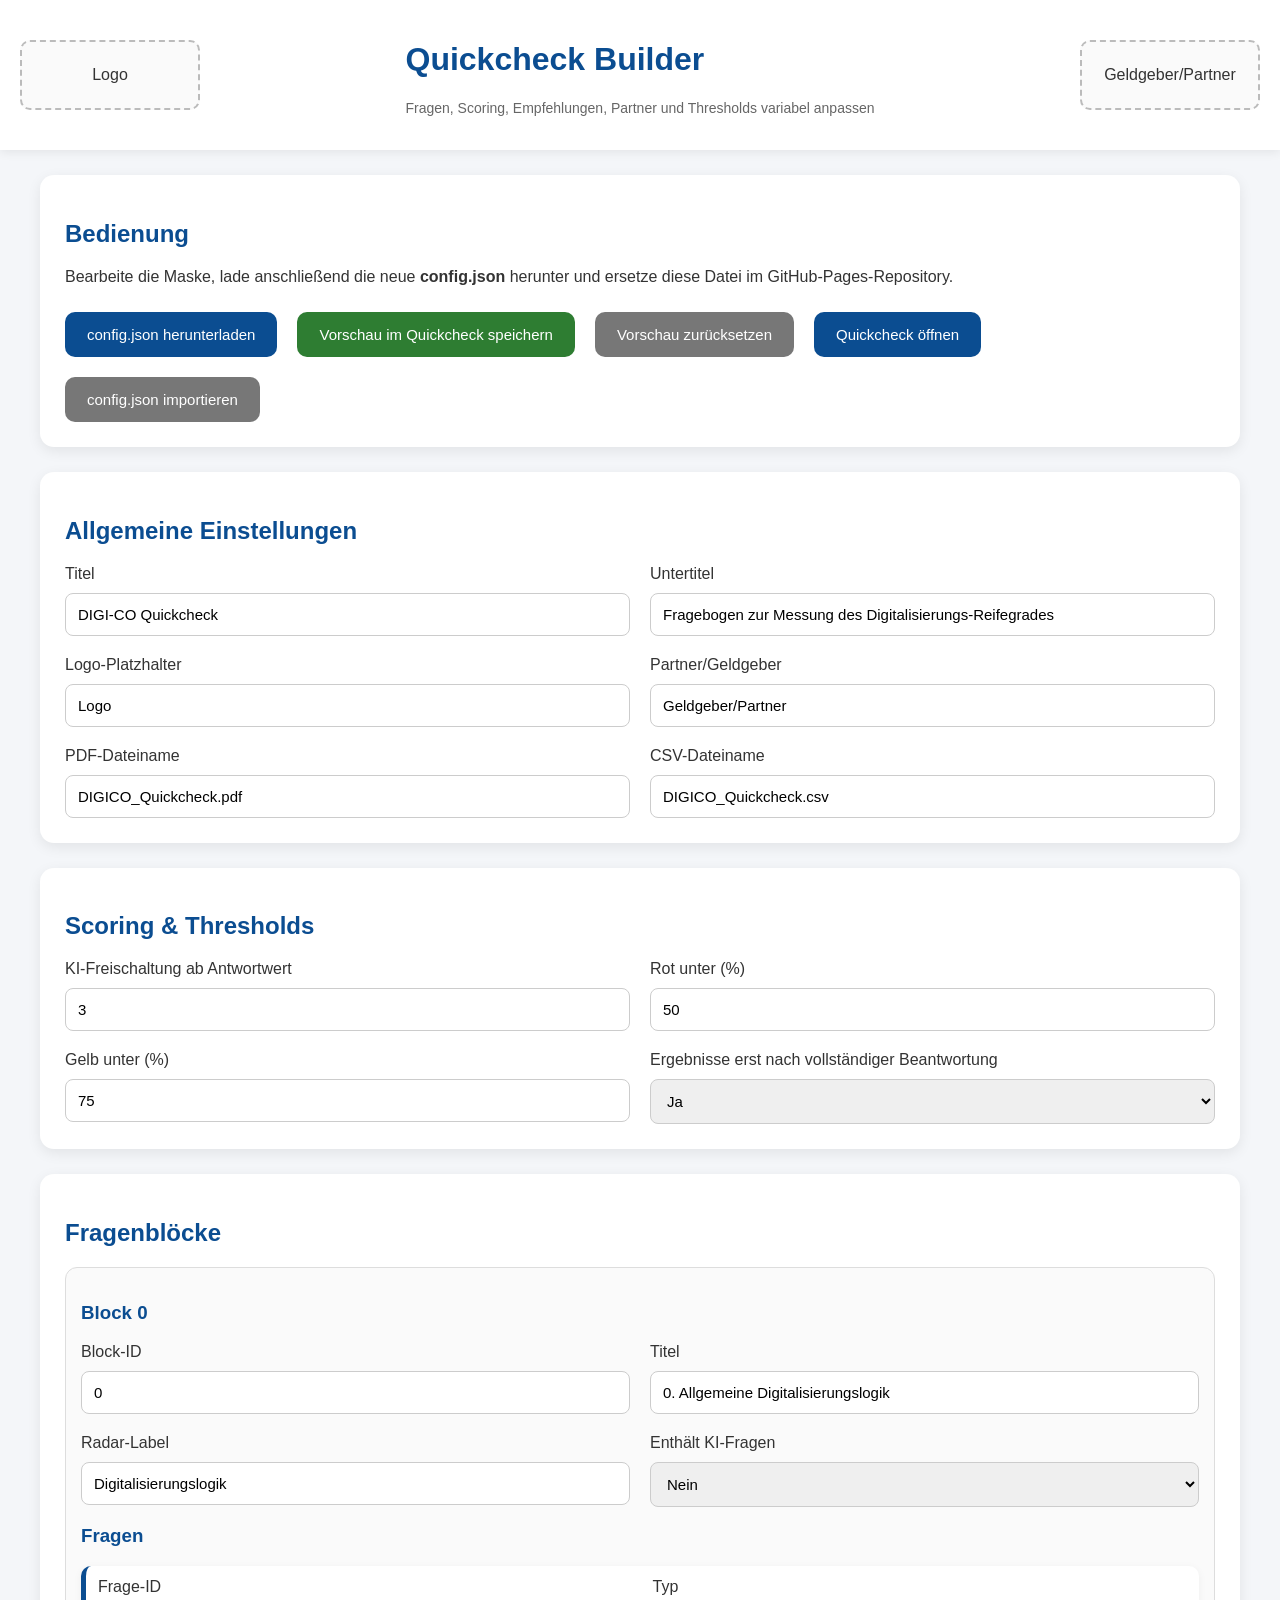
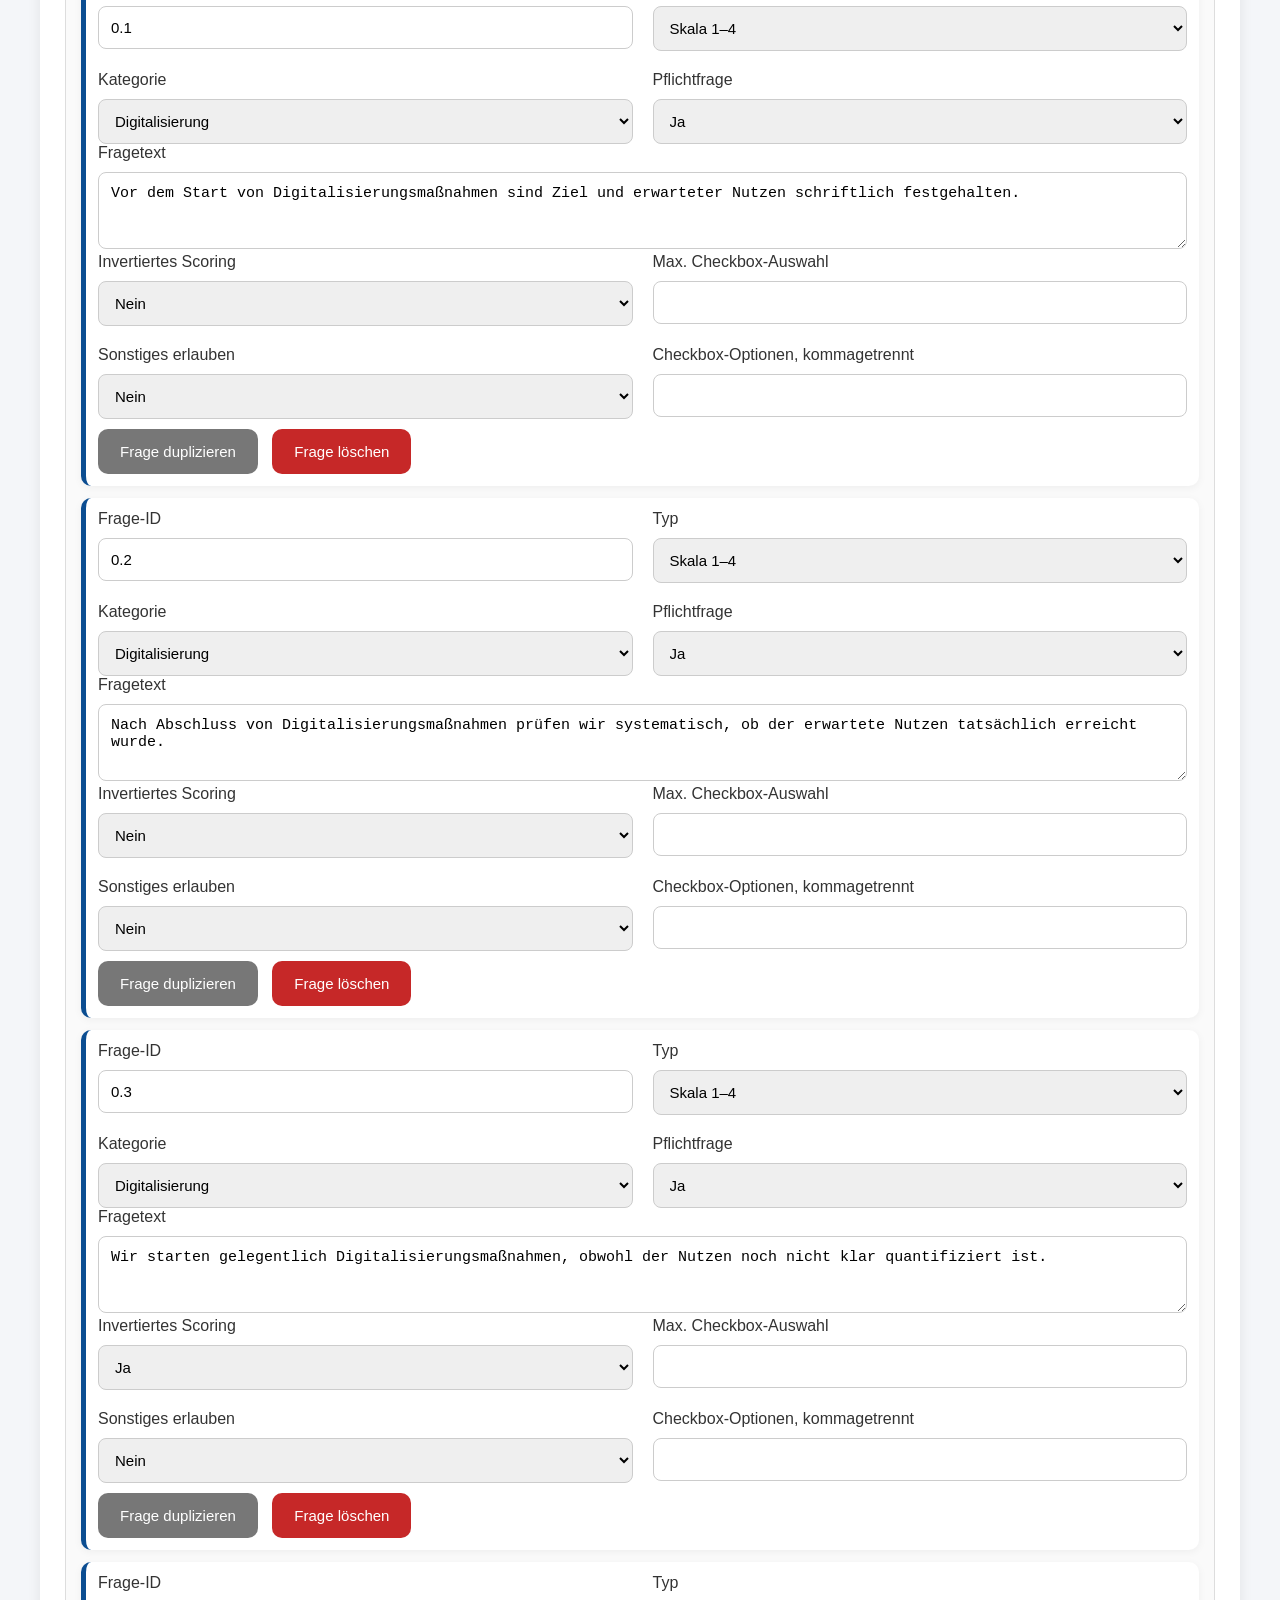
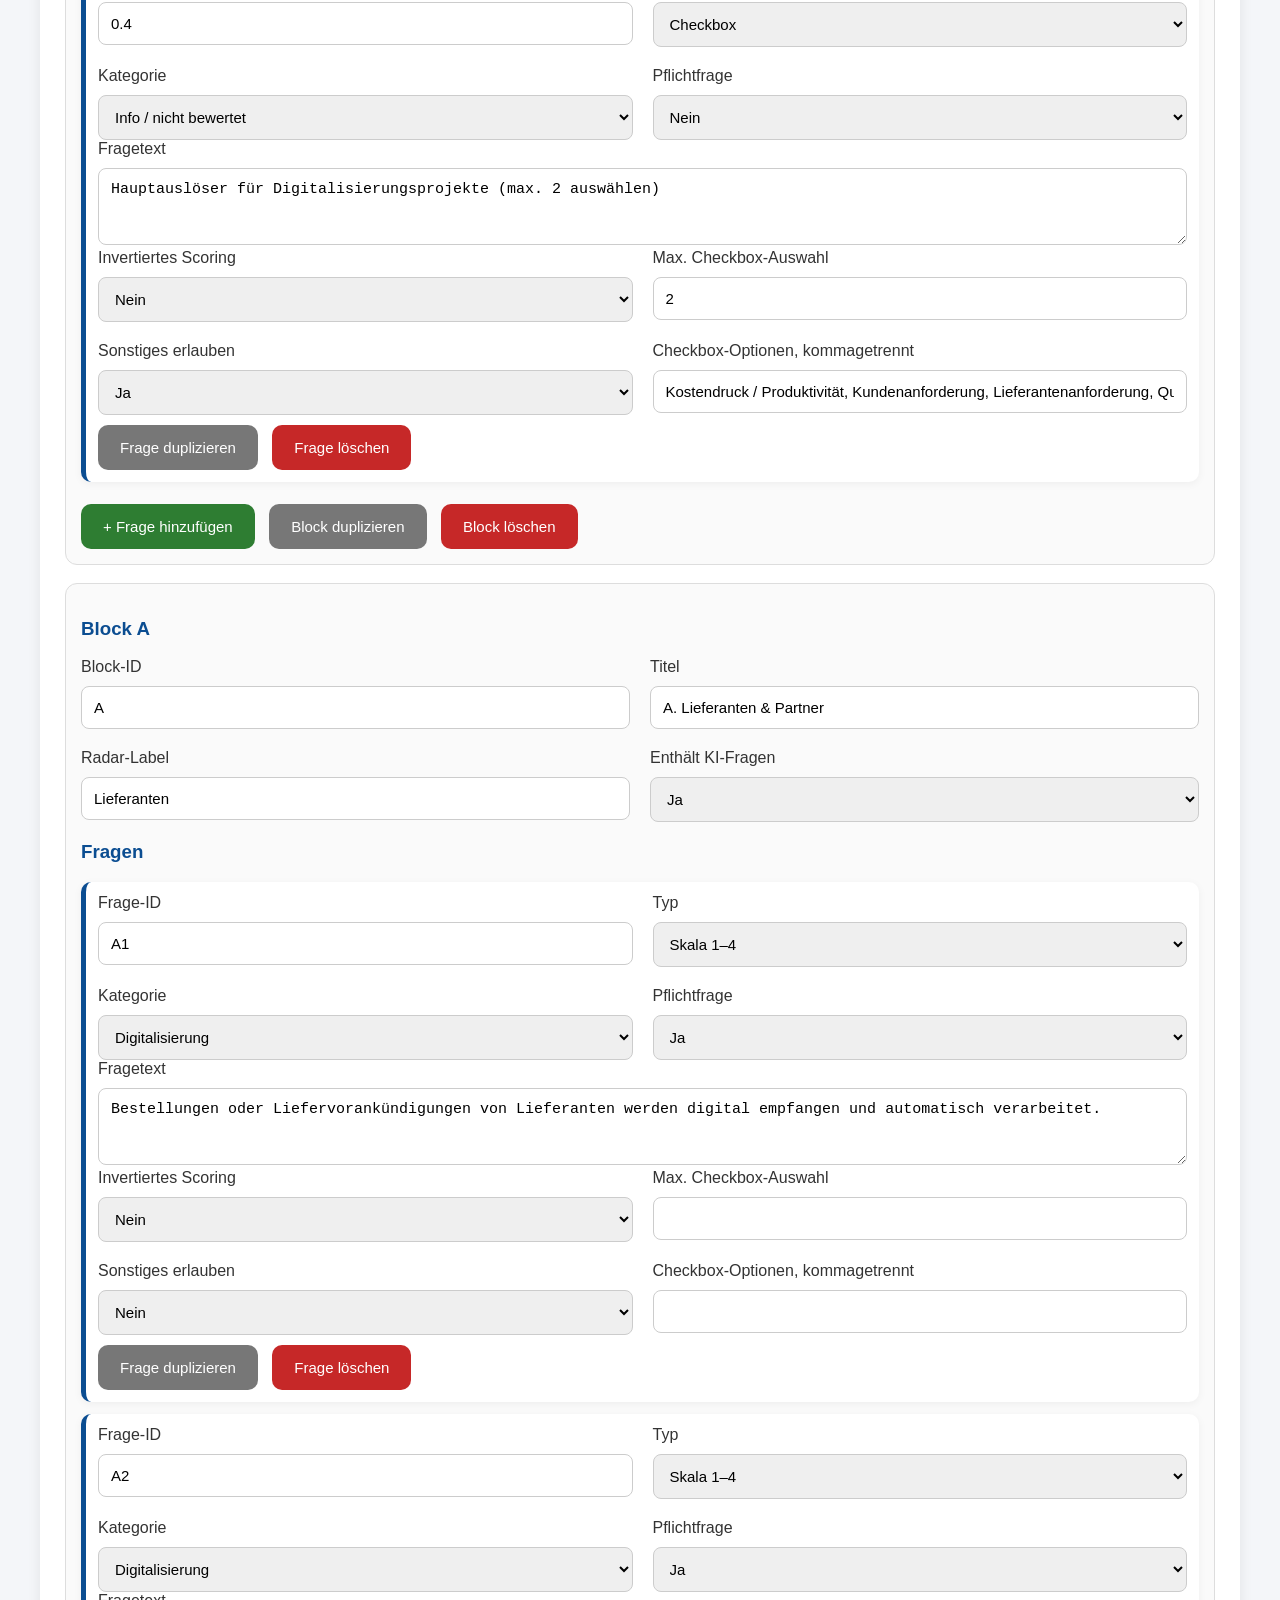
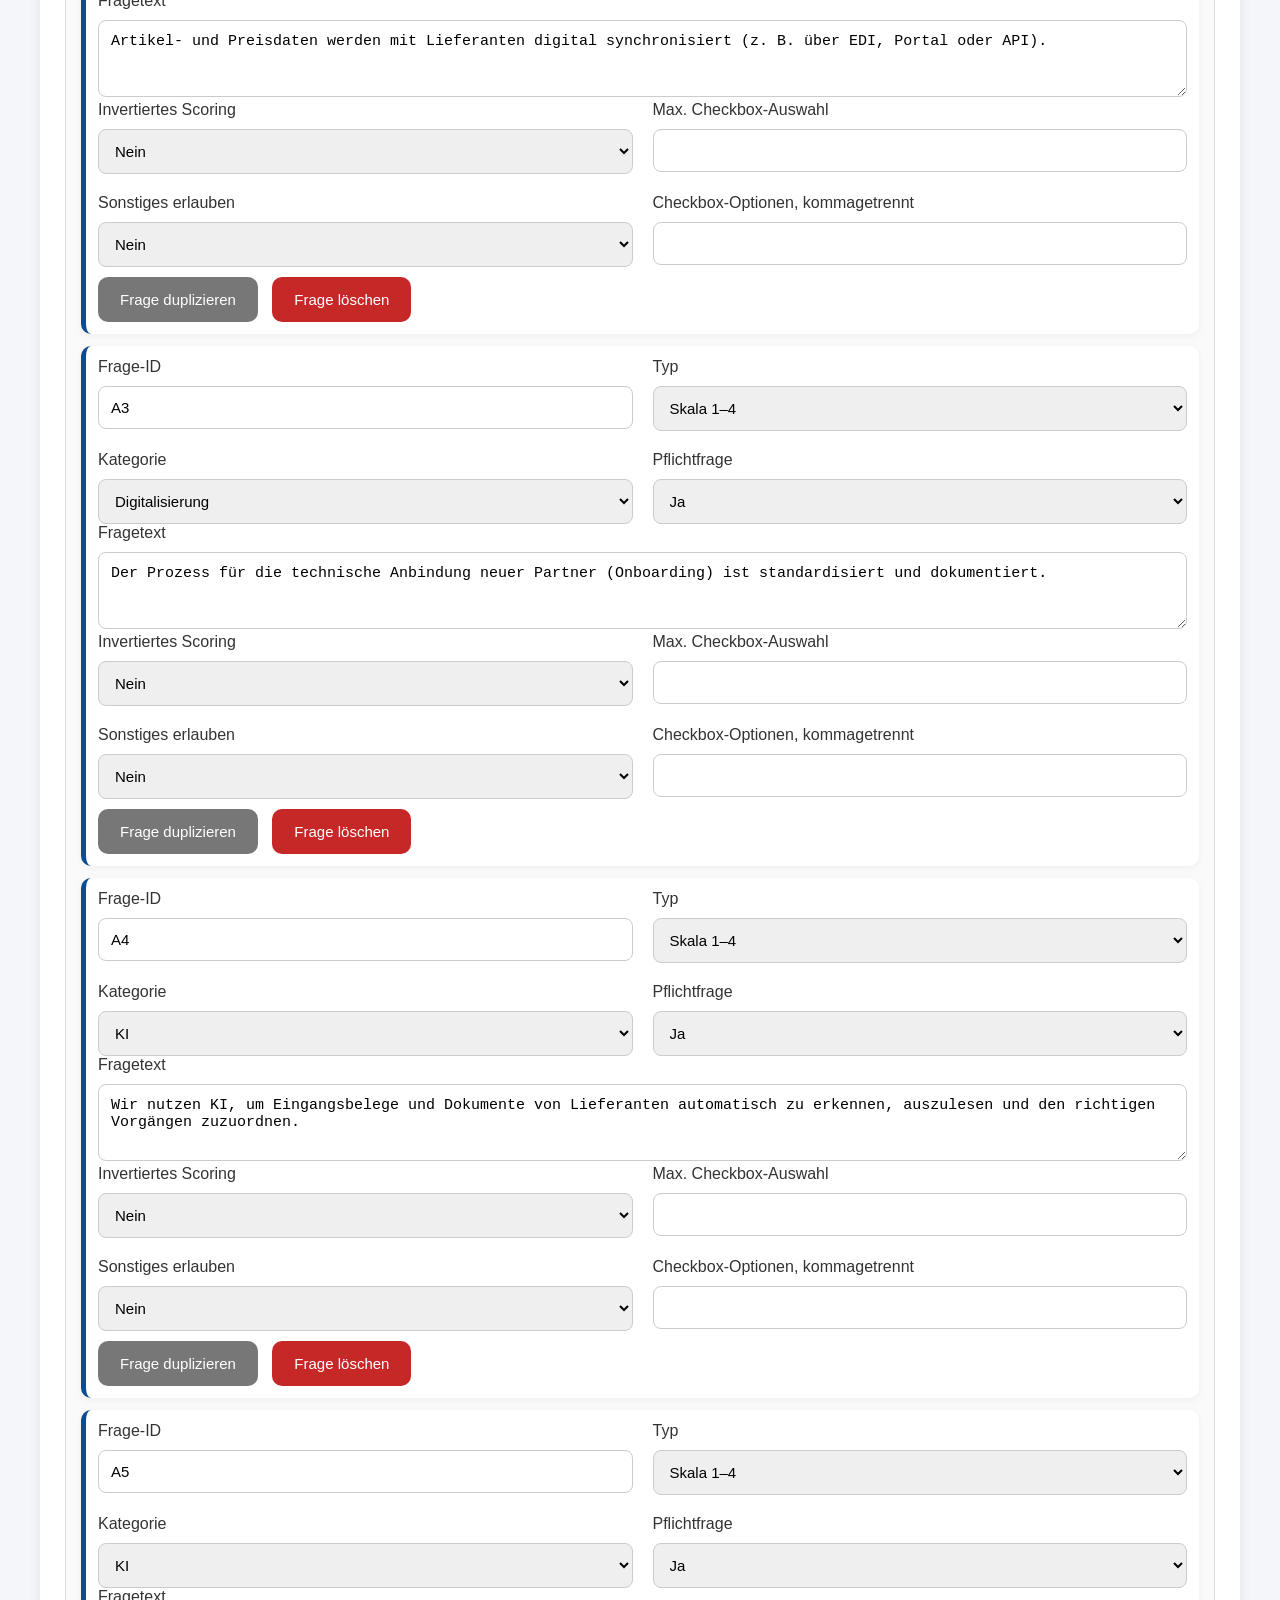
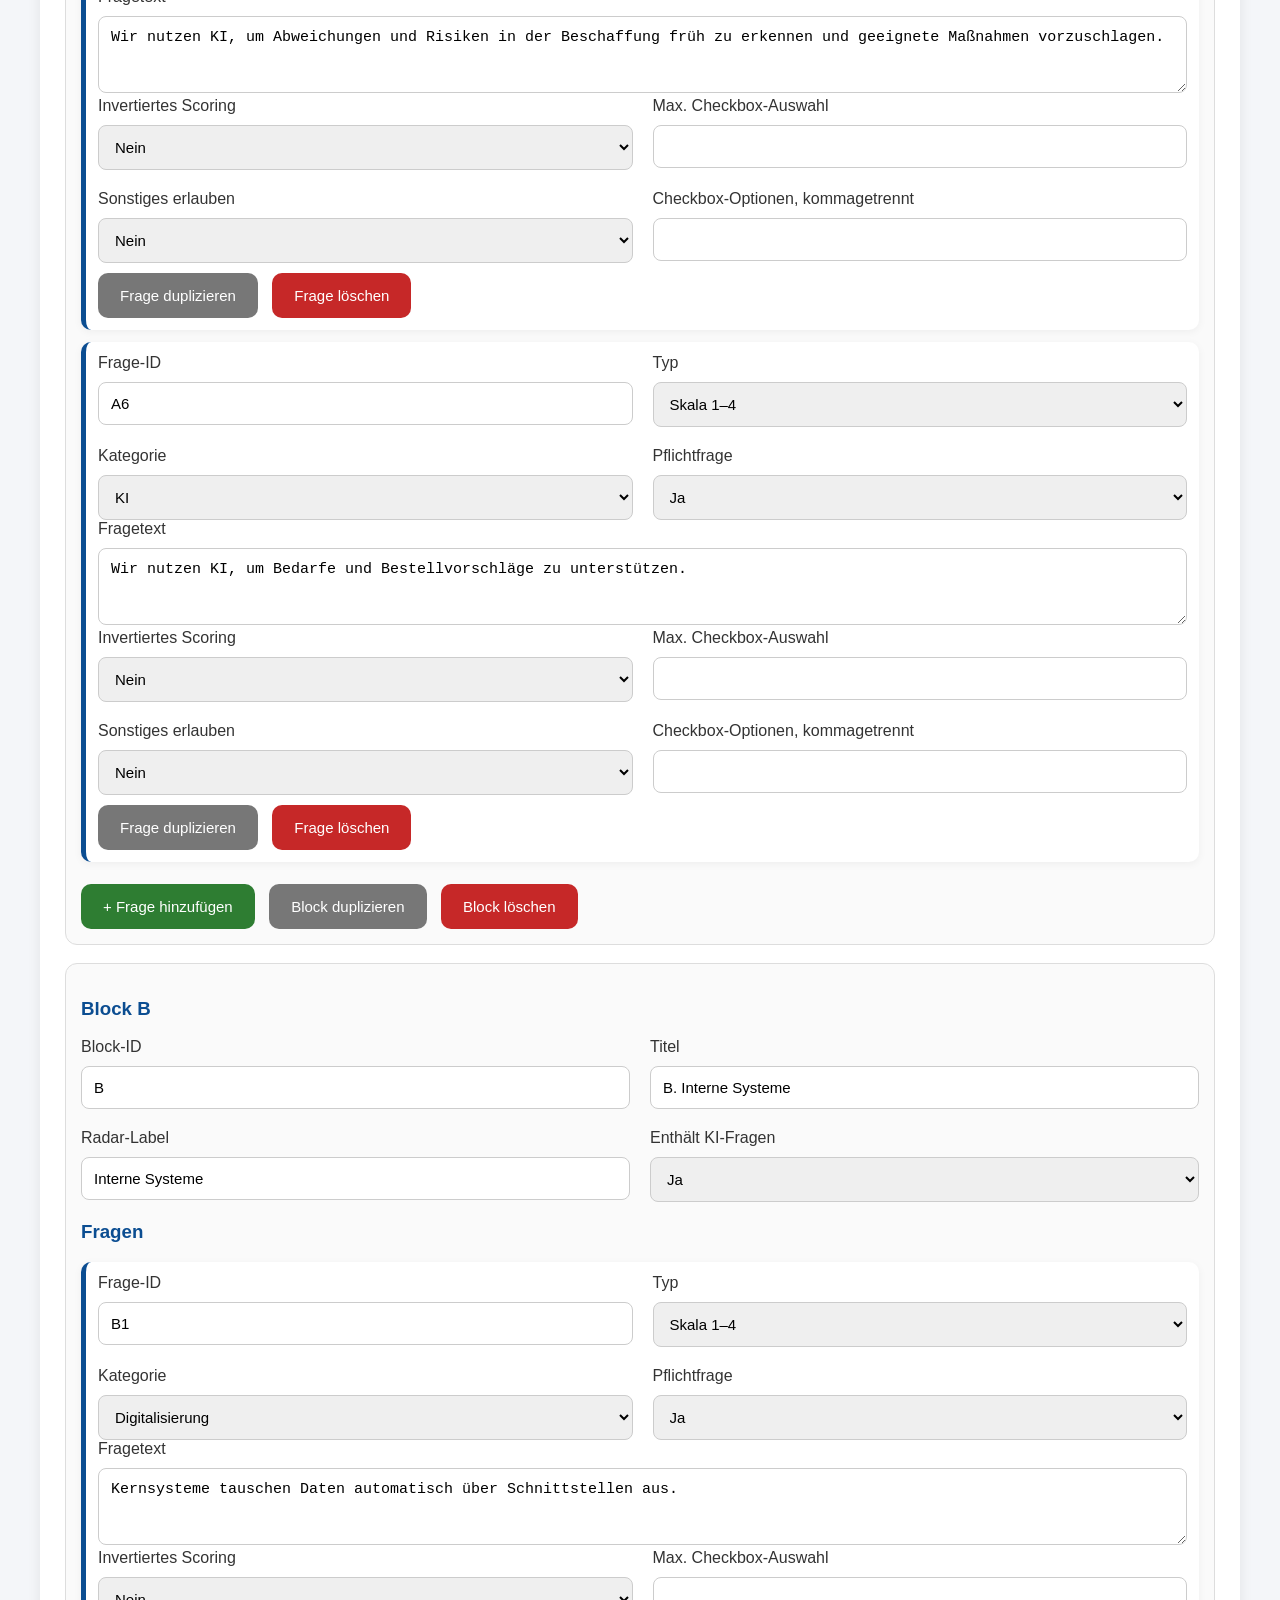
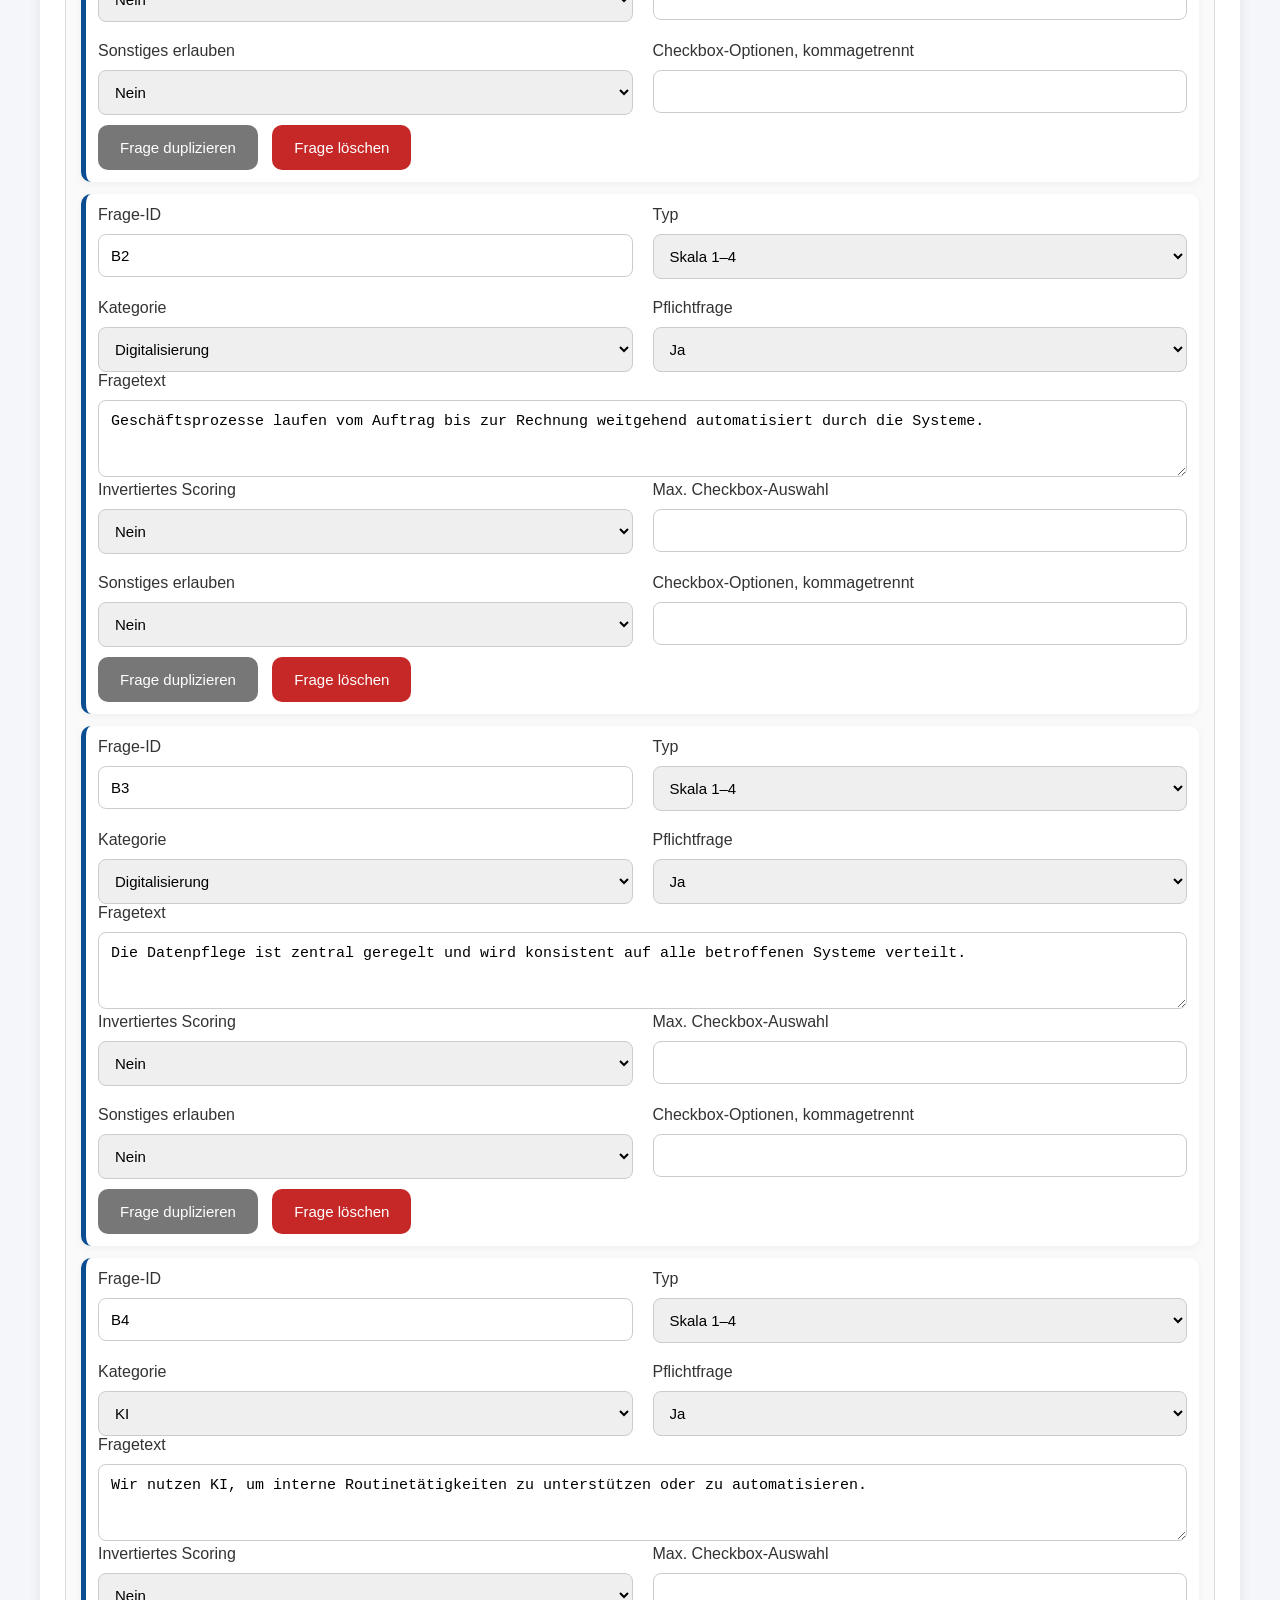
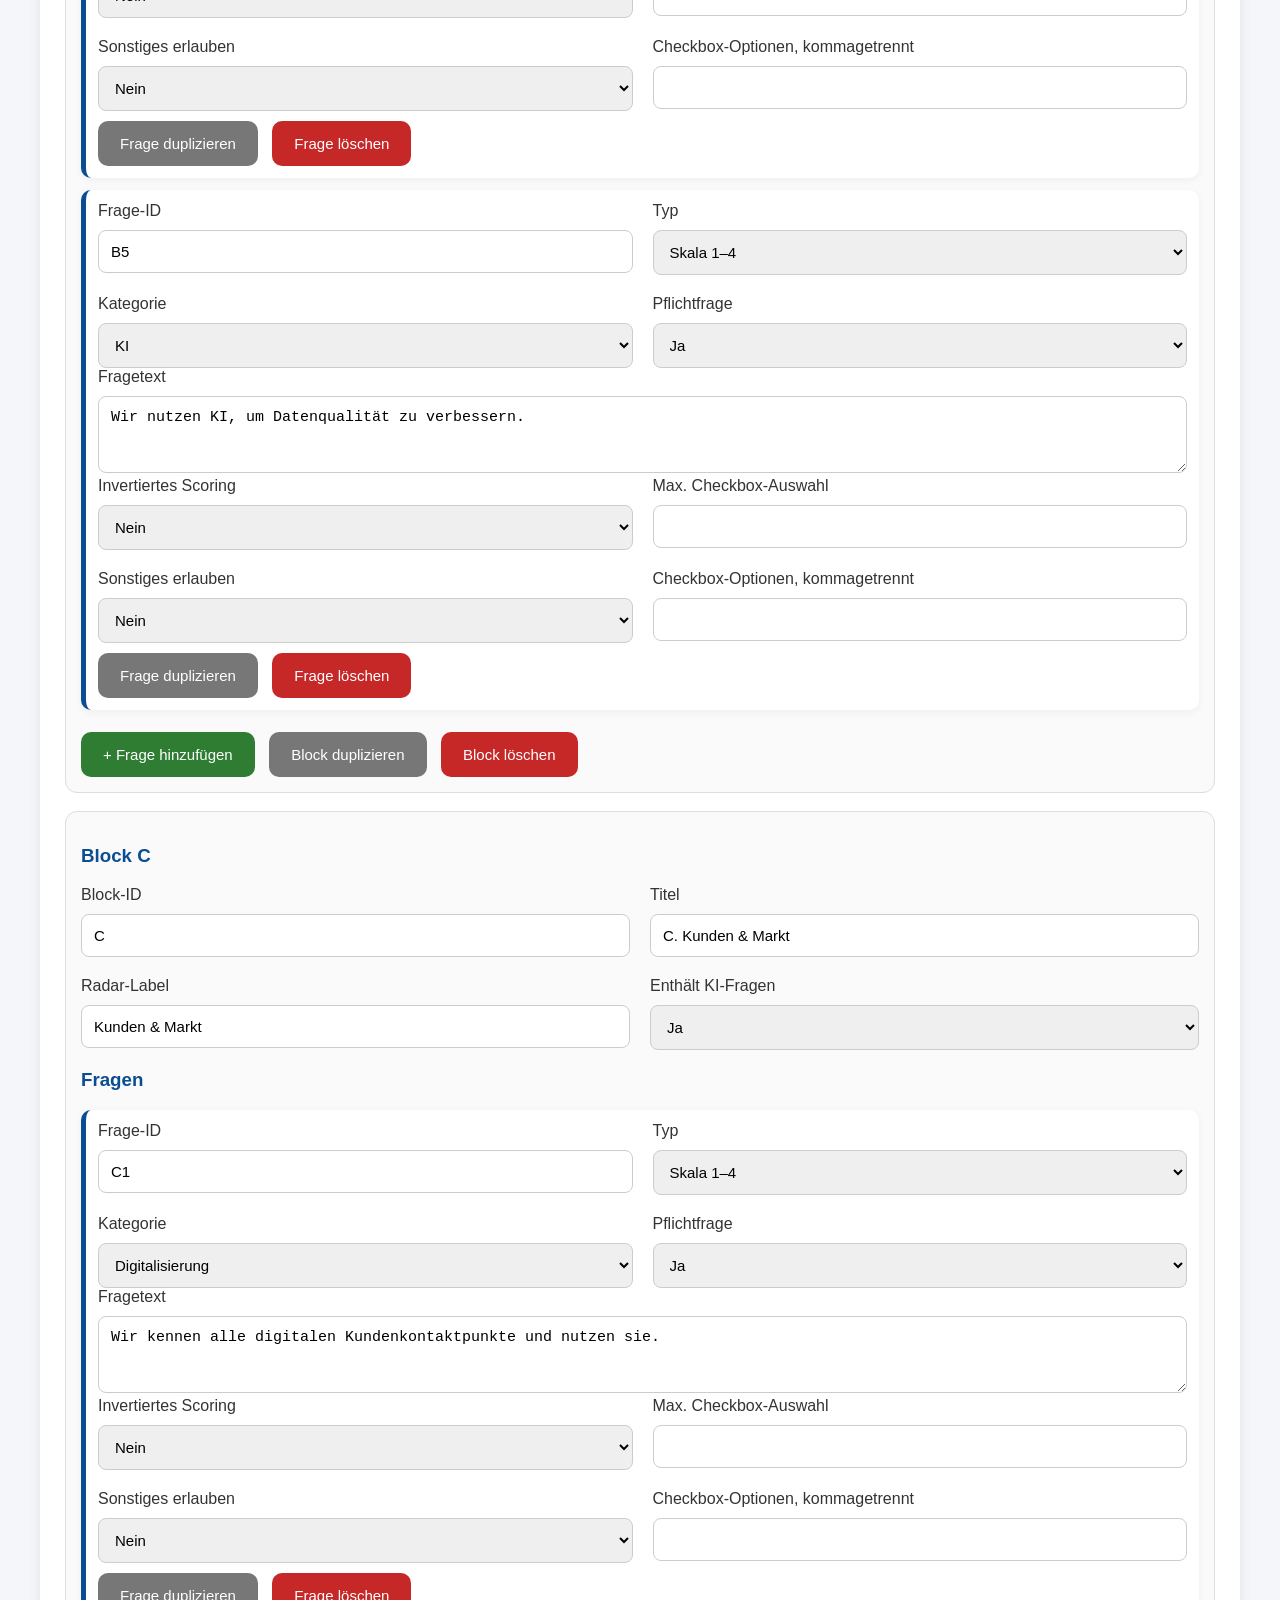
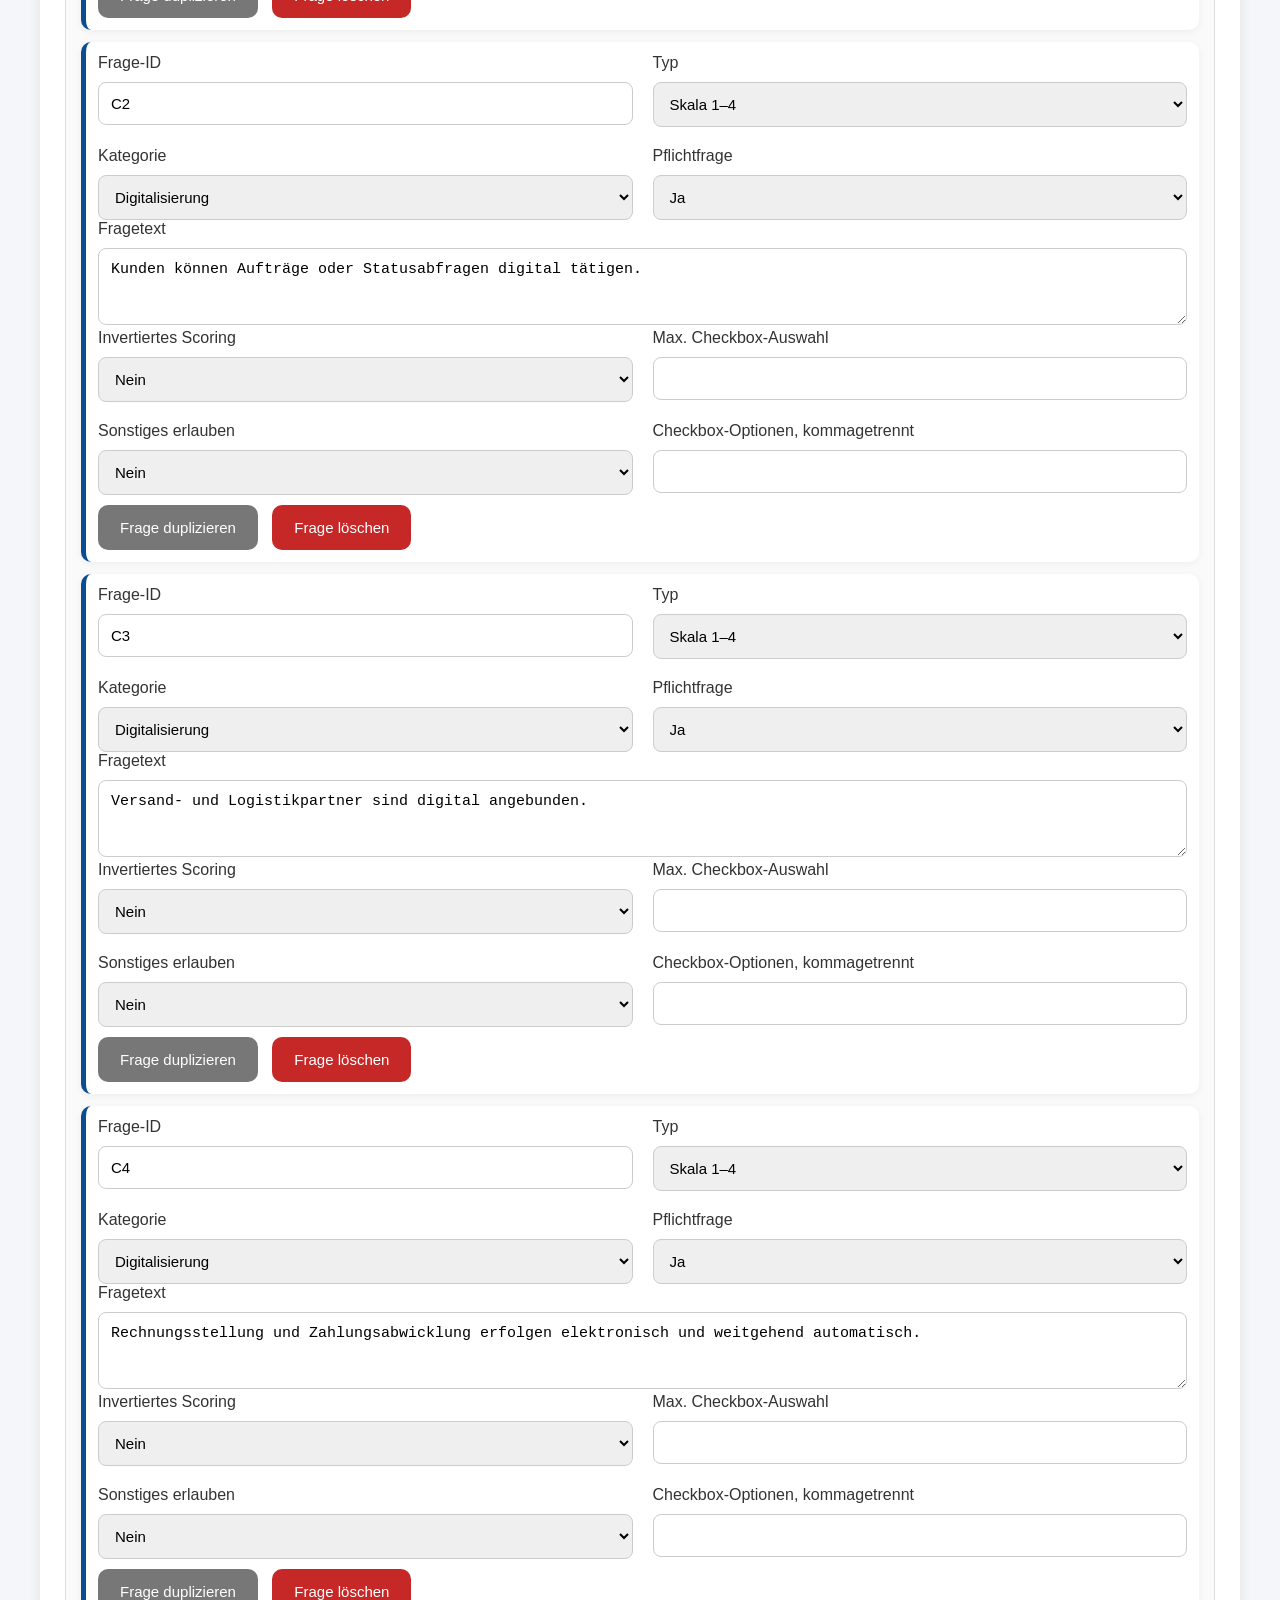
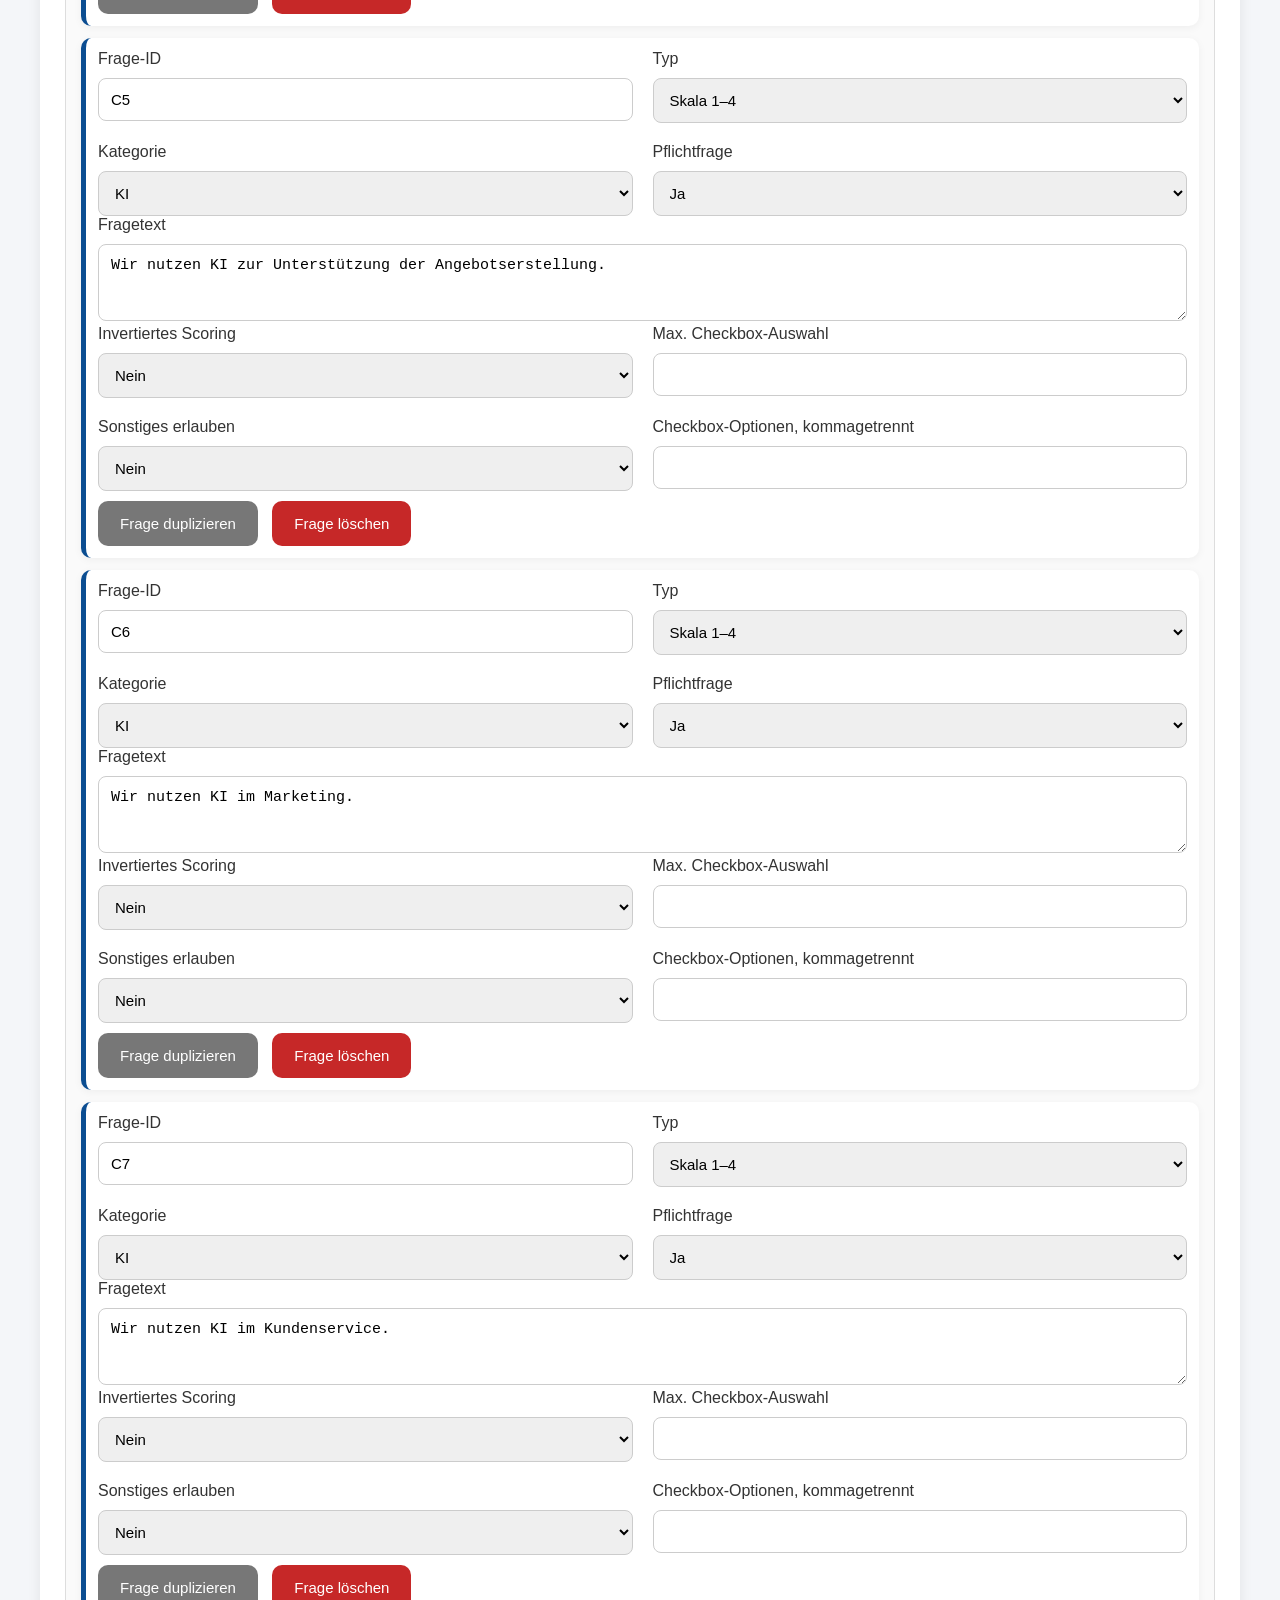
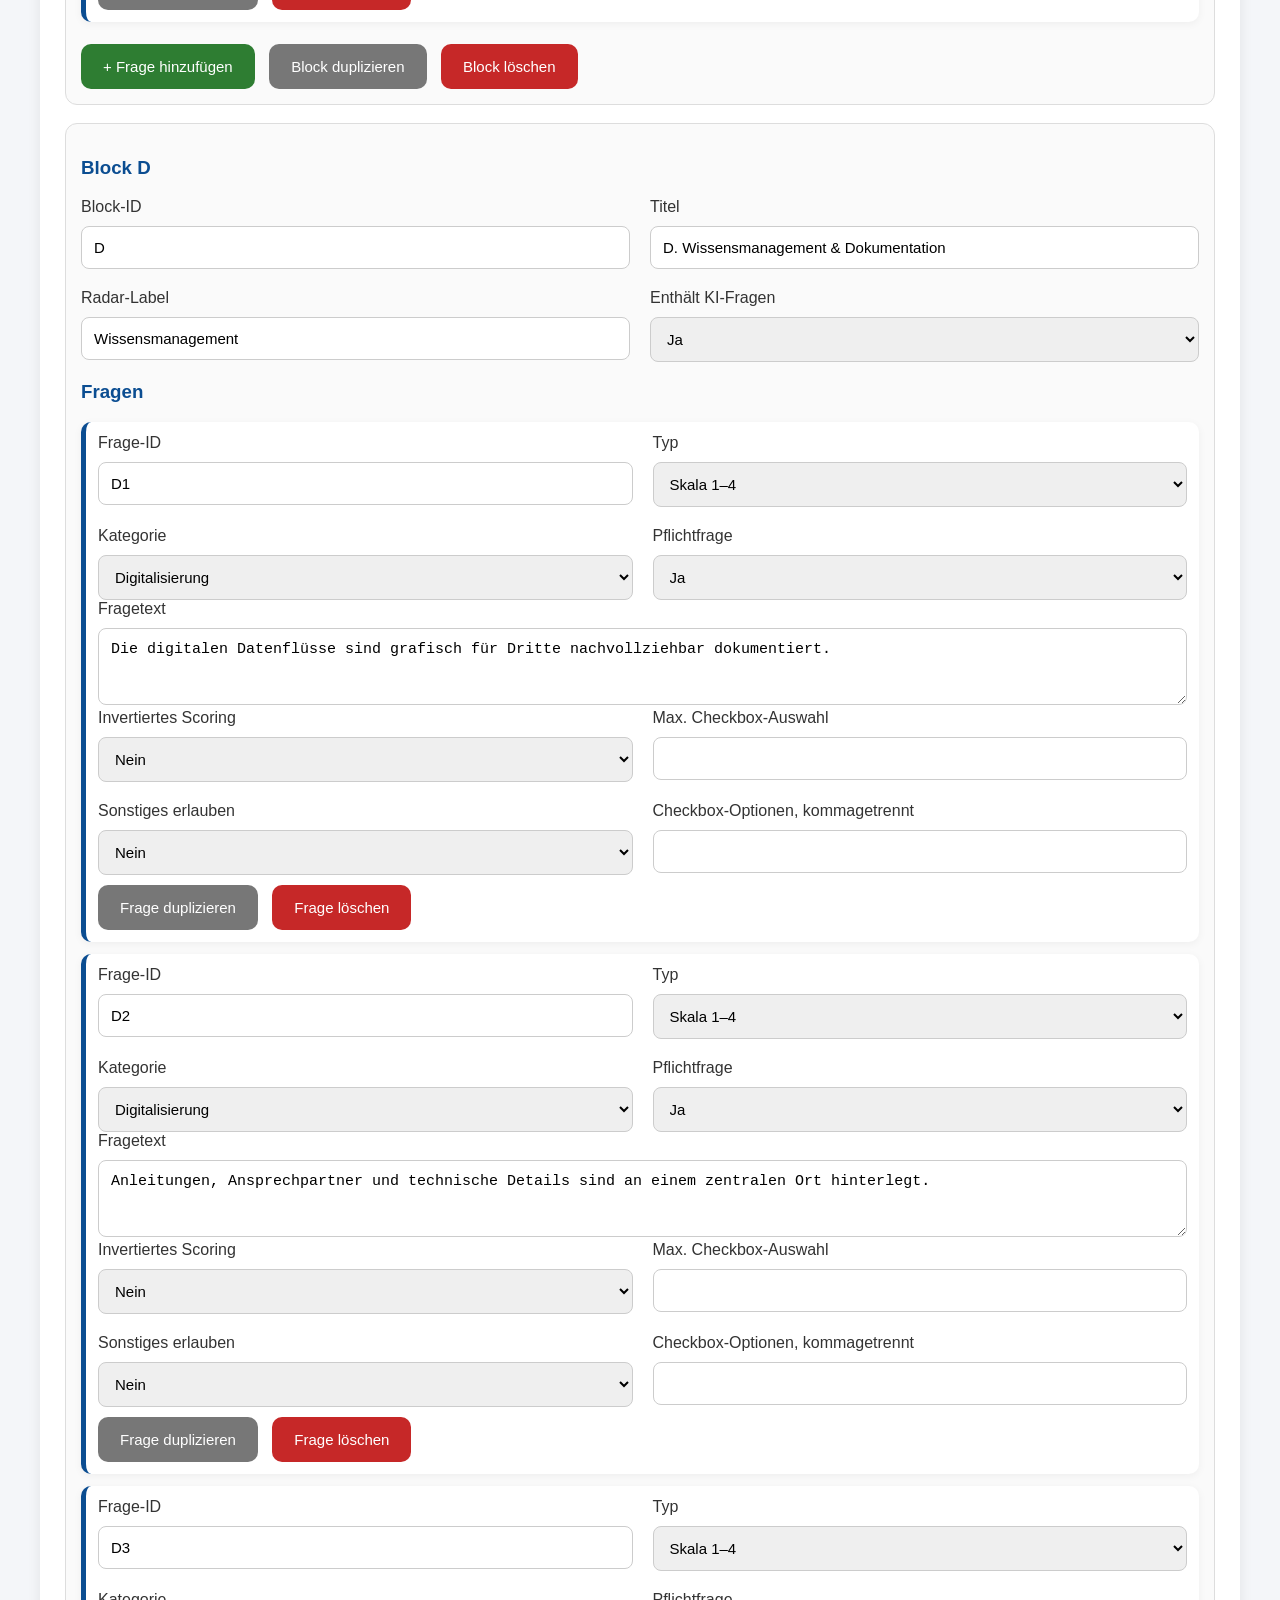
<file: admin.html>
<!DOCTYPE html>
<html lang="de">
<head>
<meta charset="UTF-8">
<meta name="viewport" content="width=device-width, initial-scale=1.0">
<title>Quickcheck Builder</title>
<link rel="stylesheet" href="style.css">
</head>
<body>

<header>
  <div class="logo-box" id="adminLogoBox">Logo</div>
  <div>
    <h1>Quickcheck Builder</h1>
    <p class="small-note">Fragen, Scoring, Empfehlungen, Partner und Thresholds variabel anpassen</p>
  </div>
  <div class="brand-box" id="adminPartnerBox">Geldgeber/Partner</div>
</header>

<div class="container">
  <div class="card">
    <h2>Bedienung</h2>
    <p>Bearbeite die Maske, lade anschließend die neue <strong>config.json</strong> herunter und ersetze diese Datei im GitHub-Pages-Repository.</p>
    <div class="builder-actions">
      <button onclick="downloadConfig()">config.json herunterladen</button>
      <button onclick="previewConfig()" class="success-button">Vorschau im Quickcheck speichern</button>
      <button onclick="clearPreview()" class="secondary-button">Vorschau zurücksetzen</button>
      <a href="index.html"><button type="button">Quickcheck öffnen</button></a>
      <label class="button-like">
        <input type="file" id="importFile" accept="application/json" style="display:none">
      </label>
      <button onclick="document.getElementById('importFile').click()" class="secondary-button">config.json importieren</button>
    </div>
  </div>

  <div class="card">
    <h2>Allgemeine Einstellungen</h2>
    <div class="builder-grid">
      <div>
        <label>Titel</label>
        <input id="metaTitle">
      </div>
      <div>
        <label>Untertitel</label>
        <input id="metaSubtitle">
      </div>
      <div>
        <label>Logo-Platzhalter</label>
        <input id="metaLogoText">
      </div>
      <div>
        <label>Partner/Geldgeber</label>
        <input id="metaPartnerText">
      </div>
      <div>
        <label>PDF-Dateiname</label>
        <input id="metaPdfFileName">
      </div>
      <div>
        <label>CSV-Dateiname</label>
        <input id="metaCsvFileName">
      </div>
    </div>
  </div>

  <div class="card">
    <h2>Scoring & Thresholds</h2>
    <div class="builder-grid">
      <div>
        <label>KI-Freischaltung ab Antwortwert</label>
        <input id="scoreAiUnlockThreshold" type="number" min="1" max="4">
      </div>
      <div>
        <label>Rot unter (%)</label>
        <input id="scoreRedBelow" type="number" min="0" max="100">
      </div>
      <div>
        <label>Gelb unter (%)</label>
        <input id="scoreYellowBelow" type="number" min="0" max="100">
      </div>
      <div>
        <label>Ergebnisse erst nach vollständiger Beantwortung</label>
        <select id="scoreShowResultsOnlyWhenComplete">
          <option value="true">Ja</option>
          <option value="false">Nein</option>
        </select>
      </div>
    </div>
  </div>

  <div class="card">
    <h2>Fragenblöcke</h2>
    <div id="sectionsEditor"></div>
    <button onclick="addSection()" class="success-button">+ Block hinzufügen</button>
  </div>

  <div class="card">
    <h2>Empfehlungen</h2>
    <p class="small-note">Scope Beispiele: <strong>overall</strong>, <strong>digital</strong>, <strong>ai</strong>, <strong>section:A</strong></p>
    <div id="recommendationsEditor"></div>
    <button onclick="addRecommendation()" class="success-button">+ Empfehlung hinzufügen</button>
  </div>

  <div class="card">
    <h2>JSON-Vorschau</h2>
    <textarea id="jsonPreview" rows="18"></textarea>
    <button onclick="applyJsonPreview()" class="secondary-button">JSON aus Vorschau übernehmen</button>
  </div>
</div>

<script src="builder.js"></script>
</body>
</html>
</file>
<file: style.css>
/* =====================================================
   DIGI-CO QUICKCHECK / BUILDER
   Originales Design beibehalten, modular erweitert
   ===================================================== */

:root{
  --primary:#0b4d91;
  --bg:#f4f6f9;
  --success:#2e7d32;
  --warning:#f9a825;
  --danger:#c62828;
  --muted:#777;
}

body{
  margin:0;
  font-family:Arial, sans-serif;
  background:var(--bg);
  color:#333;
}

header{
  background:white;
  padding:20px;
  box-shadow:0 2px 10px rgba(0,0,0,0.08);
  display:flex;
  justify-content:space-between;
  align-items:center;
  flex-wrap:wrap;
  gap:15px;
}

.logo-box,
.brand-box{
  width:180px;
  height:70px;
  border:2px dashed #bbb;
  display:flex;
  justify-content:center;
  align-items:center;
  border-radius:10px;
  background:#fafafa;
  text-align:center;
  padding:6px;
  box-sizing:border-box;
}

.container{
  max-width:1200px;
  margin:auto;
  padding:25px;
}

.card{
  background:white;
  padding:25px;
  border-radius:14px;
  box-shadow:0 4px 14px rgba(0,0,0,0.08);
  margin:0 auto 25px auto;
  box-sizing:border-box;
}

.question{
  margin-bottom:20px;
  padding:15px;
  border-left:5px solid var(--primary);
  background:#fafafa;
  border-radius:10px;
  box-shadow:0 2px 8px rgba(0,0,0,0.05);
}

.question.good{ border-left-color:var(--success); }
.question.medium{ border-left-color:var(--warning); }
.question.bad{ border-left-color:var(--danger); }

select,
textarea,
input{
  width:100%;
  padding:12px;
  margin-top:10px;
  border-radius:8px;
  border:1px solid #ccc;
  font-size:15px;
  box-sizing:border-box;
}

input[type="checkbox"]{
  width:auto;
  margin-right:8px;
}

.checkbox-option{
  display:block;
  margin:10px 0;
}

h1,h2,h3{
  color:var(--primary);
}

.progress-container{
  background:#ddd;
  border-radius:50px;
  overflow:hidden;
  height:30px;
  margin-top:15px;
}

.progress-bar{
  height:100%;
  width:0%;
  background:var(--primary);
  color:white;
  display:flex;
  align-items:center;
  justify-content:center;
  transition:0.3s;
}

.hidden{
  display:none !important;
}

.dashboard{
  display:grid;
  grid-template-columns:1fr 1fr;
  gap:20px;
}

.score-box{
  text-align:center;
  padding:25px;
  border-radius:12px;
  color:white;
  font-size:24px;
  font-weight:bold;
}

.red{ background:var(--danger); }
.yellow{ background:var(--warning); }
.green{ background:var(--success); }
.neutral{ background:var(--muted); }

button{
  background:var(--primary);
  color:white;
  border:none;
  padding:14px 22px;
  border-radius:10px;
  cursor:pointer;
  margin-right:10px;
  margin-top:10px;
  font-size:15px;
}

button:hover{ opacity:0.9; }

.secondary-button{ background:#777; }
.danger-button{ background:var(--danger); }
.success-button{ background:var(--success); }

canvas{
  background:white;
  padding:15px;
  border-radius:10px;
  box-sizing:border-box;
}

.recommendation-list{
  padding-left:20px;
}

.recommendation-list li{
  margin-bottom:10px;
}

/* Builder */
.builder-grid{
  display:grid;
  grid-template-columns:1fr 1fr;
  gap:20px;
}

.builder-row{
  display:grid;
  grid-template-columns:120px 1fr;
  gap:12px;
  align-items:center;
  margin-bottom:12px;
}

.builder-section{
  border:1px solid #ddd;
  border-radius:12px;
  padding:15px;
  margin-bottom:18px;
  background:#fafafa;
}

.question-editor{
  border-left:5px solid var(--primary);
  background:white;
  border-radius:10px;
  padding:12px;
  margin:12px 0;
  box-shadow:0 2px 8px rgba(0,0,0,0.05);
}

.builder-actions{
  display:flex;
  flex-wrap:wrap;
  gap:10px;
}

.small-note{
  color:#666;
  font-size:14px;
}

@media(max-width:900px){
  .dashboard,
  .builder-grid{
    grid-template-columns:1fr;
  }

  header{
    flex-direction:column;
  }

  .builder-row{
    grid-template-columns:1fr;
  }
}
</file>
